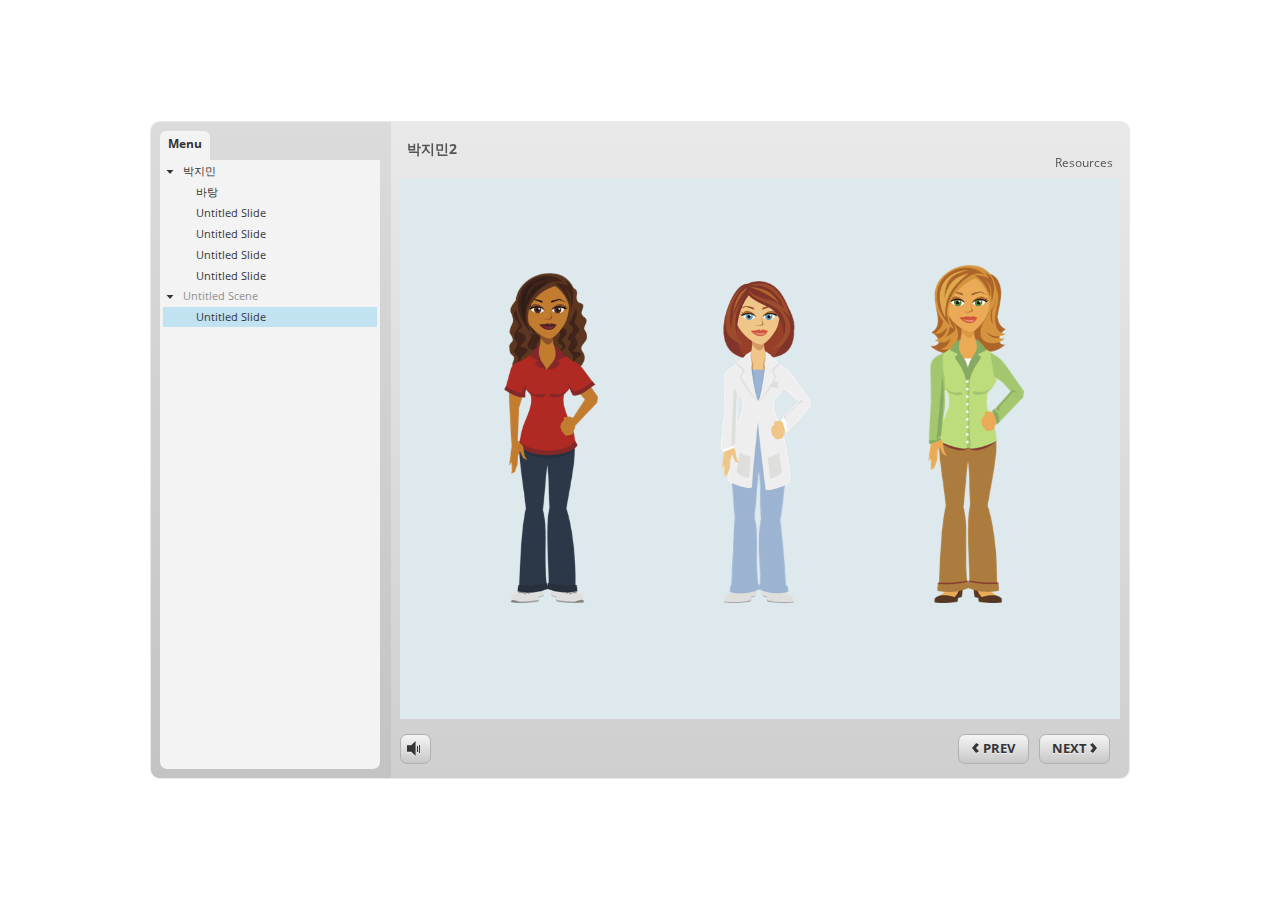
<file: story_html5.html>
<!DOCTYPE html>
<html lang="en-US">
<head>
  <meta charset="utf-8">
  <!-- Created using Storyline 3 - http://www.articulate.com  -->
  <!-- version: 3.11.23355.0 -->
  <title>&#48149;&#51648;&#48124;2</title>
  <meta http-equiv="x-ua-compatible" content="IE=edge" />
  <meta name="viewport" content="width=device-width, initial-scale=1.0, user-scalable=no, shrink-to-fit=no, minimal-ui" />
  <meta name="apple-mobile-web-app-capable" content="yes" />
  <style>
    html, body { height: 100%; padding: 0; margin: 0 }
    #app { height: 100%; width: 100%; }
  </style>
  
  <script>window.THREE = { };</script>
</head>
<body style="background: #FFFFFF" class="cs-HTML theme-classic">
  <!-- 360 -->
  <script>!function(e){function n(e,i){return e.test(i)}function i(e){var i=e||navigator.userAgent,o=i.split("[FBAN");if(void 0!==o[1]&&(i=o[0]),this.apple={phone:n(t,i),ipod:n(d,i),tablet:!n(t,i)&&n(s,i),device:n(t,i)||n(d,i)||n(s,i)},this.amazon={phone:n(h,i),tablet:!n(h,i)&&n(a,i),device:n(h,i)||n(a,i)},this.android={phone:n(h,i)||n(b,i),tablet:!n(h,i)&&!n(b,i)&&(n(a,i)||n(r,i)),device:n(h,i)||n(a,i)||n(b,i)||n(r,i)},this.windows={phone:n(l,i),tablet:n(p,i),device:n(l,i)||n(p,i)},this.other={blackberry:n(f,i),blackberry10:n(u,i),opera:n(c,i),firefox:n(A,i),chrome:n(w,i),device:n(f,i)||n(u,i)||n(c,i)||n(A,i)||n(w,i)},this.seven_inch=n(v,i),this.any=this.apple.device||this.android.device||this.windows.device||this.other.device||this.seven_inch,this.phone=this.apple.phone||this.android.phone||this.windows.phone,this.tablet=this.apple.tablet||this.android.tablet||this.windows.tablet,"undefined"==typeof window)return this}function o(){var e=new i;return e.Class=i,e}var t=/iPhone/i,d=/iPod/i,s=/iPad/i,b=/(?=.*\bAndroid\b)(?=.*\bMobile\b)/i,r=/Android/i,h=/(?=.*\bAndroid\b)(?=.*\bSD4930UR\b)/i,a=/(?=.*\bAndroid\b)(?=.*\b(?:KFOT|KFTT|KFJWI|KFJWA|KFSOWI|KFTHWI|KFTHWA|KFAPWI|KFAPWA|KFARWI|KFASWI|KFSAWI|KFSAWA)\b)/i,l=/IEMobile/i,p=/(?=.*\bWindows\b)(?=.*\bARM\b)/i,f=/BlackBerry/i,u=/BB10/i,c=/Opera Mini/i,w=/(CriOS|Chrome)(?=.*\bMobile\b)/i,A=/(?=.*\bFirefox\b)(?=.*\bMobile\b)/i,v=new RegExp("(?:Nexus 7|BNTV250|Kindle Fire|Silk|GT-P1000)","i");"undefined"!=typeof module&&module.exports&&"undefined"==typeof window?module.exports=i:"undefined"!=typeof module&&module.exports&&"undefined"!=typeof window?module.exports=o():"function"==typeof define&&define.amd?define("isMobile",[],e.isMobile=o()):e.isMobile=o()}(this);
    window.isMobile.apple.tablet = window.isMobile.apple.tablet ||
      (navigator.platform === 'MacIntel' && navigator.maxTouchPoints > 1);
    window.isMobile.apple.device = window.isMobile.apple.device || window.isMobile.apple.tablet;
    window.isMobile.tablet = window.isMobile.tablet || window.isMobile.apple.tablet;
    window.isMobile.any = window.isMobile.any || window.isMobile.apple.tablet;
  </script>

  <div id="focus-sink" aria-hidden="true" tabIndex="-1"></div>

  <div id="preso"></div>
  <script>
    window.DS = {};
    window.globals = {
      DATA_PATH_BASE: '',
      HAS_FRAME: true,
      HAS_SLIDE: true,

      lmsPresent: false,
      tinCanPresent: false,
      cmi5Present: false,
      aoSupport: false,
      scale: 'noscale',
      captureRc: false,
      browserSize: 'optimal',
      bgColor: '#FFFFFF',
      features: '',
      themeName: 'classic',
      preloaderColor: '#FFFFFF',
      suppressAnalytics: false,
      productChannel: 'perpetual',
      publishSource: 'storyline',
      aid: '',
      cid: 'ff191bd4-897e-477c-bc79-ac23ae932525',
      playerVersion: '3.11.23355.0',
      maxIosVideoElements: 5,

      
      parseParams: function(qs) {
        if (window.globals.parsedParams != null) {
          return window.globals.parsedParams;
        }
        qs = (qs || window.location.search.substr(1)).split('+').join(' ');
        var params = {},
            tokens,
            re = /[?&]?([^=]+)=([^&]*)/g;

        while (tokens = re.exec(qs)) {
          params[decodeURIComponent(tokens[1]).trim()] =
            decodeURIComponent(tokens[2]).trim();
        }
        window.globals.parsedParams = params;
        return params;
      }

    };

    (function() {

      var classTypes = [ 'desktop', 'mobile', 'phone', 'tablet' ];

      var addDeviceClasses = function(prefix, testObj) {
        var curr, i;
        for (i = 0; i < classTypes.length; i++) {
          curr = classTypes[i];
          if (testObj[curr]) {
            document.body.classList.add(prefix + curr);
          }
        }
      };

      var params = window.globals.parseParams(),
          isDevicePreview = params.devicepreview === '1',
          isPhoneOverride = params.deviceType === 'phone' || (isDevicePreview && params.phone == '1'),
          isTabletOverride = (params.deviceType === 'tablet' || isDevicePreview) && !isPhoneOverride,
          isMobileOverride = isPhoneOverride || isTabletOverride;

      var deviceView = {
        desktop: !window.isMobile.any && !isMobileOverride,
        mobile: window.isMobile.any || isMobileOverride,
        phone: isPhoneOverride || (window.isMobile.phone && !isTabletOverride),
        tablet: isTabletOverride || window.isMobile.tablet
      };

      window.globals.deviceView = deviceView;
      window.isMobile.desktop = !window.isMobile.any;
      window.isMobile.mobile = window.isMobile.any;

      addDeviceClasses('view-', deviceView);

    })();
  </script>
  
  <script src='story_content/user.js' type=text/javascript></script>
  <div class="slide-loader"></div>

  <script type="text/javascript">
    if (window.globals.deviceView.isMobile) { var doc = document, loader = doc.body.querySelector('.slide-loader'); [ 1, 2, 3 ].forEach(function(n) { var d = doc.createElement('div'); d.style.backgroundColor = window.globals.preloaderColor; d.classList.add('mobile-loader-dot'); d.classList.add('dot' + n); loader.appendChild(d); }); }
  </script>

  <div class="mobile-load-title-overlay" style="display: none">
    <div class="mobile-load-title">&#48149;&#51648;&#48124;2</div>
  </div>

  <div class="mobile-chrome-warning"></div>

  <script>
    
    if (window.autoSpider && window.vInterfaceObject) {
      document.querySelector('.mobile-load-title-overlay').style.display = 'none';
    }
  </script>

  

  <link rel="stylesheet" href="html5/data/css/output.min.css" data-noprefix />
</body>
<script src="html5/lib/scripts/ds-bootstrap.min.js"></script>
</html>
</file>
<file: html5/data/css/output.min.css>
@font-face {
  font-family: 'Open SansBold CharsBold96973A5B';
  src: url('[data-uri]');
  font-style: normal;
  font-weight: normal;
}
@font-face {
  font-family: 'Open Sans Charset1_ 6KzA7F6FB05';
  src: url('[data-uri]');
  font-style: normal;
  font-weight: normal;
}
@font-face {
  font-family: 'Tahoma Charset1_ 5pUjN652F76C49';
  src: url('[data-uri]');
  font-style: normal;
  font-weight: normal;
}
@font-face {
  font-family: 'MS PGothic Charset1_ 5a10E7B9A0';
  src: url('[data-uri]');
  font-style: normal;
  font-weight: normal;
}
.cs-pxabnsnfns00001100101 .cs-infopanel  {
  box-shadow: 0 1px 0 rgba(184, 184, 184, 1);
  background: rgba(255, 255, 255, 1);
}
.cs-pxabnsnfns00001100101 .cs-infopanel .cs-link {
  color: rgba(124, 34, 128, 1);
}
.cs-pxabnsnfns00001100101 .cs-infopanel .cs-link:hover {
  color: rgba(0, 0, 238, 1);
}
.cs-pxabnsnfns00001100101 .cs-infopanel .cs-name {
  color: rgba(68, 68, 68, 1);
}
.cs-pxabnsnfns00001100101 .cs-infopanel .cs-title {
  color: rgba(153, 153, 153, 1);
}
.cs-pxabnsnfns00001100101 .cs-infopanelpopup  {
  box-shadow: 0 1px 0 rgba(184, 184, 184, 1);
  background: linear-gradient(180deg, rgba(233, 233, 233, 1) 0%, rgba(207, 207, 207, 1) 100%);
}
.cs-pxabnsnfns00001100101 .cs-infopanelpopup .cs-link {
  color: rgba(124, 34, 128, 1);
}
.cs-pxabnsnfns00001100101 .cs-infopanelpopup .cs-link:hover {
  color: rgba(0, 0, 238, 1);
}
.cs-pxabnsnfns00001100101 .cs-infopanelpopup .cs-name {
  color: rgba(68, 68, 68, 1);
}
.cs-pxabnsnfns00001100101 .cs-infopanelpopup .cs-bio {
  color: rgba(153, 153, 153, 1);
}
.cs-pxabnsnfns00001100101 .cs-timer  {
  color: rgba(85, 85, 85, 1);
}
.cs-pxabnsnfns00001100101 .cs-duration stop:first-child {
  stop-color: rgba(0, 215, 255, 1);
}
.cs-pxabnsnfns00001100101 .cs-duration stop:last-child {
  stop-color: rgba(0, 171, 255, 1);
}
.cs-pxabnsnfns00001100101 .cs-elapsed stop:first-child {
  stop-color: rgba(254, 227, 71, 1);
}
.cs-pxabnsnfns00001100101 .cs-elapsed stop:last-child {
  stop-color: rgba(252, 204, 42, 1);
}
.cs-pxabnsnfns00001100101 .cs-timer .cs-pie .cs-innerstroke {
  stroke: rgba(199, 199, 199, 1);
}
.cs-pxabnsnfns00001100101 .cs-timer .cs-pie .cs-innerborder {
  stroke: rgba(255, 255, 255, 1);
}
.cs-pxabnsnfns00001100101 .cs-window  {
  box-shadow: 0 8px 5px rgba(0, 0, 0, 0.2);
  border-color: rgba(234, 234, 234, 1);
  background: rgba(243, 243, 243, 1);
  color: rgba(85, 85, 85, 1);
}
.cs-pxabnsnfns00001100101 .cs-window .cs-diva {
  border-color: rgba(247, 247, 247, 1);
}
.cs-pxabnsnfns00001100101 .cs-window .cs-divb {
  border-color: rgba(211, 211, 211, 1);
}
.cs-pxabnsnfns00001100101 .cs-editor .cs-editor-slide {
  color: rgba(85, 85, 85, 1);
}
.cs-pxabnsnfns00001100101 .cs-editor .cs-editor-html {
  color: rgba(68, 68, 68, 1);
}
.cs-pxabnsnfns00001100101 .cs-editor .cs-editor-button {
  text-shadow: 0 1px 0 rgba(240, 240, 240, 1);
  color: rgba(53, 53, 53, 1);
  border-color: rgba(177, 177, 177, 1);
  background: linear-gradient(180deg, rgba(245, 245, 245, 1) 0%, rgba(199, 199, 199, 1) 100%);
}
.cs-pxabnsnfns00001100101 .cs-editor .cs-editor-button:hover {
  background: linear-gradient(180deg, rgba(242, 242, 242, 1) 0%, rgba(175, 175, 175, 1) 100%);
}
.cs-pxabnsnfns00001100101 .cs-editor .cs-editor-button:active {
  background: linear-gradient(180deg, rgba(199, 199, 199, 1) 0%, rgba(244, 244, 244, 1) 100%);
}
.cs-pxabnsnfns00001100101 .cs-listitem  {
  color: rgba(53, 53, 53, 1);
  border-color: rgba(223, 223, 223, 1);
}
.cs-pxabnsnfns00001100101 .cs-listitem.cs-viewed {
  color: rgba(144, 144, 144, 1);
}
.cs-pxabnsnfns00001100101 .cs-listitem.cs-selected {
  color: rgba(53, 53, 53, 1);
  background: rgba(192, 226, 241, 1);
}
.cs-pxabnsnfns00001100101 .cs-listitem.cs-selected:hover {
  background: rgba(192, 226, 241, 1);
}
.cs-pxabnsnfns00001100101 .cs-listitem.cs-selected.hover {
  background: rgba(192, 226, 241, 1);
}
.cs-pxabnsnfns00001100101 .cs-listitem.cs-selected:focus {
  background: rgba(192, 226, 241, 1);
}
.cs-pxabnsnfns00001100101 .cs-listitem .cs-icon-carrot {
  fill: rgba(53, 53, 53, 1);
}
.cs-pxabnsnfns00001100101 .cs-listitem .cs-icon-carrot .cs-shadow {
  fill: rgba(255, 255, 255, 1);
}
.cs-pxabnsnfns00001100101 .cs-listitem:hover {
  background: rgba(230, 230, 230, 1);
}
.cs-pxabnsnfns00001100101 .cs-listitem.hover {
  background: rgba(230, 230, 230, 1);
}
.cs-pxabnsnfns00001100101 .cs-listitem:focus {
  background: rgba(230, 230, 230, 1);
}
.cs-pxabnsnfns00001100101 .cs-glossary  {
  color: rgba(53, 53, 53, 1);
}
.cs-pxabnsnfns00001100101 .cs-glossary .cs-scrolling-panel {
  background: rgba(231, 231, 231, 1);
}
.cs-pxabnsnfns00001100101 .cs-glossary .cs-term.cs-selected .cs-choice-list-trigger {
  color: rgba(53, 53, 53, 1);
  background: rgba(192, 226, 241, 1);
}
.cs-pxabnsnfns00001100101 .cs-glossary .cs-term.cs-selected .cs-choice-list-trigger:focus {
  color: rgba(53, 53, 53, 1);
  background: rgba(192, 226, 241, 1);
}
.cs-pxabnsnfns00001100101 .cs-glossary .cs-term:hover .cs-choice-list-trigger {
  background: rgba(230, 230, 230, 1);
}
.cs-pxabnsnfns00001100101 .cs-glossary .cs-term.hover .cs-choice-list-trigger {
  background: rgba(230, 230, 230, 1);
}
.cs-pxabnsnfns00001100101 .cs-glossary .cs-term .cs-choice-list-trigger:focus {
  background: rgba(230, 230, 230, 1);
}
.cs-pxabnsnfns00001100101 .cs-glossary .cs-diva {
  border-color: rgba(226, 226, 226, 1);
}
.cs-pxabnsnfns00001100101 .cs-glossary .cs-divb {
  border-color: rgba(226, 226, 226, 1);
}
.cs-pxabnsnfns00001100101 .cs-glossary .cs-divc {
  border-color: rgba(250, 250, 250, 1);
}
.cs-pxabnsnfns00001100101 .cs-glossary .cs-heading {
  color: rgba(68, 68, 68, 1);
}
.cs-pxabnsnfns00001100101 .cs-resource .cs-separator {
  border-color: rgba(224, 224, 224, 1);
}
.cs-pxabnsnfns00001100101 .cs-outline  {
  color: rgba(68, 68, 68, 1);
}
.cs-pxabnsnfns00001100101 .cs-outline .cs-diva {
  border-color: rgba(198, 198, 198, 1);
}
.cs-pxabnsnfns00001100101 .cs-outline .cs-divb {
  border-color: rgba(249, 249, 249, 1);
}
.cs-pxabnsnfns00001100101 .cs-outline .cs-divc {
  border-color: rgba(225, 225, 225, 1);
}
.cs-pxabnsnfns00001100101 .cs-outline .cs-search-filter:hover {
  color: rgba(0, 0, 238, 1);
}
.cs-pxabnsnfns00001100101 .cs-outline .cs-search-filter.hover {
  color: rgba(0, 0, 238, 1);
}
.cs-pxabnsnfns00001100101 .cs-transcript  {
  color: rgba(68, 68, 68, 1);
}
.cs-pxabnsnfns00001100101 .cs-transcript .cs-div {
  border-color: rgba(225, 225, 225, 1);
}
.cs-pxabnsnfns00001100101 .cs-tabs:not(.topmenu-item) {
  color: rgba(85, 85, 85, 1);
}
.cs-pxabnsnfns00001100101 .cs-tabs .cs-inner-button:not(.topmenu-item) {
  text-shadow: 0 1px 0 rgba(240, 240, 240, 1);
}
.cs-pxabnsnfns00001100101 .cs-tabs:hover:not(.topmenu-item) {
  color: rgba(51, 51, 51, 1);
}
.cs-pxabnsnfns00001100101 .cs-tabs.cs-selected {
  background: rgba(243, 243, 243, 1);
  color: rgba(51, 51, 51, 1);
}
.cs-pxabnsnfns00001100101 .cs-seekcontrol  {
  background: linear-gradient(180deg, rgba(245, 245, 245, 1) 0%, rgba(199, 199, 199, 1) 100%);
  border-color: rgba(177, 177, 177, 1);
}
.cs-pxabnsnfns00001100101 .cs-seekcontrol .cs-button:hover .cs-icon {
  fill: rgba(85, 85, 85, 1);
}
.cs-pxabnsnfns00001100101 .cs-seekcontrol .cs-button.hover .cs-icon {
  fill: rgba(85, 85, 85, 1);
}
.cs-pxabnsnfns00001100101 .cs-seekcontrol .cs-button .cs-icon-shadow {
  fill: rgba(240, 240, 240, 1);
}
.cs-pxabnsnfns00001100101 .cs-seekcontrol .cs-button .cs-icon {
  fill: rgba(45, 45, 45, 1);
}
.cs-pxabnsnfns00001100101 .cs-seekcontrol .cs-seek .cs-fill {
  background: rgba(255, 255, 255, 1);
}
.cs-pxabnsnfns00001100101 .cs-seekcontrol .cs-seek {
  background: rgba(231, 231, 231, 1);
  border-color: rgba(184, 184, 184, 1);
}
.cs-pxabnsnfns00001100101 .cs-searchinput .cs-input {
  color: rgba(138, 138, 138, 1);
  border-color: rgba(173, 173, 173, 1);
  background: rgba(223, 223, 223, 1);
}
.cs-pxabnsnfns00001100101 .cs-searchinput .cs-input:focus {
  color: rgba(51, 51, 51, 1);
  background: rgba(250, 250, 250, 1);
}
.cs-pxabnsnfns00001100101 .cs-searchinput .cs-input:hover {
  box-shadow: inset 0 0 1px 0 rgba(107, 248, 255, 1);
}
.cs-pxabnsnfns00001100101 .cs-searchinput .cs-input.hover {
  box-shadow: inset 0 0 1px 0 rgba(107, 248, 255, 1);
}
.cs-pxabnsnfns00001100101 .cs-searchinput .cs-button .cs-icon {
  fill: rgba(138, 138, 138, 1);
}
.cs-pxabnsnfns00001100101 .cs-searchinput .cs-button:hover {
  fill: linear-gradient(180deg, rgba(245, 245, 245, 1) 0%, rgba(199, 199, 199, 1) 100%);
}
.cs-pxabnsnfns00001100101 .cs-searchinput .cs-button.hover {
  fill: linear-gradient(180deg, rgba(245, 245, 245, 1) 0%, rgba(199, 199, 199, 1) 100%);
}
.cs-pxabnsnfns00001100101 .cs-menu  {
  box-shadow: 0 1px 0 rgba(184, 184, 184, 1);
  background: rgba(243, 243, 243, 1);
}
.cs-pxabnsnfns00001100101 .cs-topmenu-item.active .cs-tab {
  background: rgba(243, 243, 243, 1);
}
.cs-pxabnsnfns00001100101 .cs-logo  {
  box-shadow: 0 1px 0 rgba(184, 184, 184, 1);
  background: rgba(255, 255, 255, 1);
}
.cs-pxabnsnfns00001100101 .cs-checkbox  {
  color: rgba(68, 68, 68, 1);
}
.cs-pxabnsnfns00001100101 .cs-checkbox:hover {
  border-color: rgba(107, 248, 255, 1);
}
.cs-pxabnsnfns00001100101 .cs-checkbox.hover {
  border-color: rgba(107, 248, 255, 1);
}
.cs-pxabnsnfns00001100101 .cs-checkbox .cs-box {
  color: rgba(255, 255, 255, 1);
  border-color: rgba(184, 184, 184, 1);
}
.cs-pxabnsnfns00001100101 .cs-checkbox .cs-box:checked::after {
  color: rgba(51, 204, 0, 1);
}
.cs-pxabnsnfns00001100101 .cs-button  {
  text-shadow: 0 1px 0 rgba(240, 240, 240, 1);
  color: rgba(53, 53, 53, 1);
  border-color: rgba(177, 177, 177, 1);
  background: linear-gradient(180deg, rgba(245, 245, 245, 1) 0%, rgba(199, 199, 199, 1) 100%);
  box-shadow: 0 1px 0 rgba(207, 207, 207, 1);
}
.cs-pxabnsnfns00001100101 .cs-button .cs-icon {
  fill: rgba(53, 53, 53, 1);
}
.cs-pxabnsnfns00001100101 .cs-button .cs-icon-shadow {
  fill: rgba(240, 240, 240, 1);
}
.cs-pxabnsnfns00001100101 .cs-button:hover {
  background: linear-gradient(180deg, rgba(242, 242, 242, 1) 0%, rgba(175, 175, 175, 1) 100%);
}
.cs-pxabnsnfns00001100101 .cs-button.hover {
  background: linear-gradient(180deg, rgba(242, 242, 242, 1) 0%, rgba(175, 175, 175, 1) 100%);
}
.cs-pxabnsnfns00001100101 .cs-button:active {
  background: linear-gradient(180deg, rgba(199, 199, 199, 1) 0%, rgba(244, 244, 244, 1) 100%);
}
.cs-pxabnsnfns00001100101 .cs-button.cs-disabled:hover {
  background: linear-gradient(180deg, rgba(245, 245, 245, 1) 0%, rgba(199, 199, 199, 1) 100%);
}
.cs-pxabnsnfns00001100101 .cs-button.cs-disabled.hover {
  background: linear-gradient(180deg, rgba(245, 245, 245, 1) 0%, rgba(199, 199, 199, 1) 100%);
}
.cs-pxabnsnfns00001100101 .cs-button.cs-disabled:active {
  background: linear-gradient(180deg, rgba(245, 245, 245, 1) 0%, rgba(199, 199, 199, 1) 100%);
}
.cs-pxabnsnfns00001100101 .cs-button.cs-volume:hover {
  background: linear-gradient(180deg, rgba(245, 245, 245, 1) 0%, rgba(199, 199, 199, 1) 100%);
}
.cs-pxabnsnfns00001100101 .cs-button.cs-volume.hover {
  background: linear-gradient(180deg, rgba(245, 245, 245, 1) 0%, rgba(199, 199, 199, 1) 100%);
}
.cs-pxabnsnfns00001100101 .cs-button.cs-volume:active {
  background: linear-gradient(180deg, rgba(245, 245, 245, 1) 0%, rgba(199, 199, 199, 1) 100%);
}
.cs-pxabnsnfns00001100101.cs-base  {
  color: rgba(85, 85, 85, 1);
  border-color: rgba(233, 233, 233, 1);
  background: linear-gradient(180deg, rgba(233, 233, 233, 1) 0%, rgba(207, 207, 207, 1) 100%);
}
.cs-pxabnsnfns00001100101.cs-base .cs-separator .cs-diva {
  background: rgba(211, 211, 211, 1);
}
.cs-pxabnsnfns00001100101.cs-base .cs-separator .cs-divb {
  background: rgba(247, 247, 247, 1);
}
.cs-pxabnsnfns00001100101.cs-base .cs-topmenu-item.active .cs-tab {
  border-color: rgba(211, 211, 211, 1);
}
.cs-pxabnsnfns00001100101.cs-base .cs-topmenu-item.active .cs-panel {
  border-color: rgba(211, 211, 211, 1);
}
.cs-pxabnsnfns00001100101.cs-base .cs-left {
  background: linear-gradient(180deg, rgba(219, 219, 219, 1) 0%, rgba(195, 195, 195, 1) 100%);
}
.cs-pxabnsnfns00001100101.cs-base .cs-area-primary .cs-slide-container {
  background: linear-gradient(180deg, rgba(233, 233, 233, 1) 0%, rgba(207, 207, 207, 1) 100%);
}
.cs-pxabnsnfns00001100101 .cs-volume::-moz-range-thumb {
  border-color: rgba(165, 165, 165, 1);
  box-shadow: inset 0 0 1px 0 rgba(212, 212, 212, 1);
  background: rgba(200, 200, 200, 1);
}
.cs-pxabnsnfns00001100101 .cs-volume::-ms-thumb {
  border-color: rgba(165, 165, 165, 1);
  box-shadow: inset 0 0 1px 0 rgba(212, 212, 212, 1);
  background: rgba(200, 200, 200, 1);
}
.cs-pxabnsnfns00001100101 .cs-volume::-webkit-slider-thumb {
  border-color: rgba(165, 165, 165, 1);
  box-shadow: inset 0 0 1px 0 rgba(212, 212, 212, 1);
  background: rgba(200, 200, 200, 1);
}
.cs-pxabnsnfns00001100101 .cs-volume::-moz-range-track {
  border-color: rgba(242, 242, 242, 1);
  background: linear-gradient(180deg, rgba(188, 188, 188, 1) 0%, rgba(188, 188, 188, 1) 50.196%, rgba(195, 195, 195, 1) 100%);
}
.cs-pxabnsnfns00001100101 .cs-volume::-ms-track {
  border-color: rgba(242, 242, 242, 1);
  background: linear-gradient(180deg, rgba(188, 188, 188, 1) 0%, rgba(188, 188, 188, 1) 50.196%, rgba(195, 195, 195, 1) 100%);
}
.cs-pxabnsnfns00001100101 .cs-volume::-webkit-slider-runnable-track {
  border-color: rgba(242, 242, 242, 1);
  background: linear-gradient(180deg, rgba(188, 188, 188, 1) 0%, rgba(188, 188, 188, 1) 50.196%, rgba(195, 195, 195, 1) 100%);
}
body.show-focus .tab-focus-box {
  border-color: rgba(255, 255, 0, 1);
}
.skipnav {
  border-color: rgba(255, 255, 0, 1);
}
.fn-npnxnanbsnfns00001100101 {
  font-family: 'Open SansD6FFC9F9';
  -webkit-font-variant-ligatures: no-common-ligatures;
  font-variant-ligatures: no-common-ligatures;
}
.fn-pxabnsnfns00001100101 {
  font-family: 'Open SansD6FFC9F9';
  -webkit-font-variant-ligatures: no-common-ligatures;
  font-variant-ligatures: no-common-ligatures;
}
.fn-npxnabnsnfns00001100101 {
  font-family: 'Open SansD6FFC9F9';
  -webkit-font-variant-ligatures: no-common-ligatures;
  font-variant-ligatures: no-common-ligatures;
}
.fn-npnxnanbnsnfns00001100101 {
  font-family: 'Open SansD6FFC9F9';
  -webkit-font-variant-ligatures: no-common-ligatures;
  font-variant-ligatures: no-common-ligatures;
}
.fn-pxabnsnfns00001100100 {
  font-family: 'Open SansD6FFC9F9';
  -webkit-font-variant-ligatures: no-common-ligatures;
  font-variant-ligatures: no-common-ligatures;
}
@font-face {
  font-family: 'Open SansD6FFC9F9';
  src: url('[data-uri]');
  font-style: normal;
  font-weight: bold;
}
@font-face {
  font-family: 'Open SansD6FFC9F9';
  src: url('[data-uri]');
  font-style: normal;
  font-weight: normal;
}
.cs-InvalidPromptSlide .cs-68WI1clxTme-InvalidPromptSlide-btn0 {
  color: rgba(53, 53, 53, 1);
  border-color: rgba(177, 177, 177, 1);
  background: linear-gradient(180deg, rgba(245, 245, 245, 1) 0%, rgba(199, 199, 199, 1) 100%);
  text-shadow: 0 1px 0 rgba(240, 240, 240, 1);
}
.cs-InvalidPromptSlide .cs-68WI1clxTme-InvalidPromptSlide-btn0 .cs-html {
  color: rgba(68, 68, 68, 1);
}
.cs-InvalidPromptSlide .cs-68WI1clxTme-InvalidPromptSlide-btn0 .cs-slide {
  border-color: rgba(85, 85, 85, 1);
}
.cs-InvalidPromptSlide .cs-68WI1clxTme-InvalidPromptSlide-btn0:hover {
  background: linear-gradient(180deg, rgba(242, 242, 242, 1) 0%, rgba(175, 175, 175, 1) 100%);
}
.cs-InvalidPromptSlide .cs-68WI1clxTme-InvalidPromptSlide-btn0:active {
  background: linear-gradient(180deg, rgba(199, 199, 199, 1) 0%, rgba(244, 244, 244, 1) 100%);
}
.cs-PrintPromptSlide .cs-68WI1clxTme-PrintPromptSlide-btn0 {
  color: rgba(53, 53, 53, 1);
  border-color: rgba(177, 177, 177, 1);
  background: linear-gradient(180deg, rgba(245, 245, 245, 1) 0%, rgba(199, 199, 199, 1) 100%);
  text-shadow: 0 1px 0 rgba(240, 240, 240, 1);
}
.cs-PrintPromptSlide .cs-68WI1clxTme-PrintPromptSlide-btn0 .cs-html {
  color: rgba(68, 68, 68, 1);
}
.cs-PrintPromptSlide .cs-68WI1clxTme-PrintPromptSlide-btn0 .cs-slide {
  border-color: rgba(85, 85, 85, 1);
}
.cs-PrintPromptSlide .cs-68WI1clxTme-PrintPromptSlide-btn0:hover {
  background: linear-gradient(180deg, rgba(242, 242, 242, 1) 0%, rgba(175, 175, 175, 1) 100%);
}
.cs-PrintPromptSlide .cs-68WI1clxTme-PrintPromptSlide-btn0:active {
  background: linear-gradient(180deg, rgba(199, 199, 199, 1) 0%, rgba(244, 244, 244, 1) 100%);
}
.cs-ScrollPromptSlide .cs-68WI1clxTme-ScrollPromptSlide-btn0 {
  color: rgba(53, 53, 53, 1);
  border-color: rgba(177, 177, 177, 1);
  background: linear-gradient(180deg, rgba(245, 245, 245, 1) 0%, rgba(199, 199, 199, 1) 100%);
  text-shadow: 0 1px 0 rgba(240, 240, 240, 1);
}
.cs-ScrollPromptSlide .cs-68WI1clxTme-ScrollPromptSlide-btn0 .cs-html {
  color: rgba(68, 68, 68, 1);
}
.cs-ScrollPromptSlide .cs-68WI1clxTme-ScrollPromptSlide-btn0 .cs-slide {
  border-color: rgba(85, 85, 85, 1);
}
.cs-ScrollPromptSlide .cs-68WI1clxTme-ScrollPromptSlide-btn0:hover {
  background: linear-gradient(180deg, rgba(242, 242, 242, 1) 0%, rgba(175, 175, 175, 1) 100%);
}
.cs-ScrollPromptSlide .cs-68WI1clxTme-ScrollPromptSlide-btn0:active {
  background: linear-gradient(180deg, rgba(199, 199, 199, 1) 0%, rgba(244, 244, 244, 1) 100%);
}
.cs-ResumePromptSlide .cs-68WI1clxTme-ResumePromptSlide-btn0 {
  color: rgba(53, 53, 53, 1);
  border-color: rgba(177, 177, 177, 1);
  background: linear-gradient(180deg, rgba(245, 245, 245, 1) 0%, rgba(199, 199, 199, 1) 100%);
  text-shadow: 0 1px 0 rgba(240, 240, 240, 1);
}
.cs-ResumePromptSlide .cs-68WI1clxTme-ResumePromptSlide-btn0 .cs-html {
  color: rgba(68, 68, 68, 1);
}
.cs-ResumePromptSlide .cs-68WI1clxTme-ResumePromptSlide-btn0 .cs-slide {
  border-color: rgba(85, 85, 85, 1);
}
.cs-ResumePromptSlide .cs-68WI1clxTme-ResumePromptSlide-btn0:hover {
  background: linear-gradient(180deg, rgba(242, 242, 242, 1) 0%, rgba(175, 175, 175, 1) 100%);
}
.cs-ResumePromptSlide .cs-68WI1clxTme-ResumePromptSlide-btn0:active {
  background: linear-gradient(180deg, rgba(199, 199, 199, 1) 0%, rgba(244, 244, 244, 1) 100%);
}
.cs-ResumePromptSlide .cs-68WI1clxTme-ResumePromptSlide-btn1 {
  color: rgba(53, 53, 53, 1);
  border-color: rgba(177, 177, 177, 1);
  background: linear-gradient(180deg, rgba(245, 245, 245, 1) 0%, rgba(199, 199, 199, 1) 100%);
  text-shadow: 0 1px 0 rgba(240, 240, 240, 1);
}
.cs-ResumePromptSlide .cs-68WI1clxTme-ResumePromptSlide-btn1 .cs-html {
  color: rgba(68, 68, 68, 1);
}
.cs-ResumePromptSlide .cs-68WI1clxTme-ResumePromptSlide-btn1 .cs-slide {
  border-color: rgba(85, 85, 85, 1);
}
.cs-ResumePromptSlide .cs-68WI1clxTme-ResumePromptSlide-btn1:hover {
  background: linear-gradient(180deg, rgba(242, 242, 242, 1) 0%, rgba(175, 175, 175, 1) 100%);
}
.cs-ResumePromptSlide .cs-68WI1clxTme-ResumePromptSlide-btn1:active {
  background: linear-gradient(180deg, rgba(199, 199, 199, 1) 0%, rgba(244, 244, 244, 1) 100%);
}
.cs-ExternalInterfaceErrorSlide .cs-buttonOK {
  color: rgba(53, 53, 53, 1);
  border-color: rgba(177, 177, 177, 1);
  background: linear-gradient(180deg, rgba(245, 245, 245, 1) 0%, rgba(199, 199, 199, 1) 100%);
  text-shadow: 0 1px 0 rgba(240, 240, 240, 1);
}
.cs-ExternalInterfaceErrorSlide .cs-buttonOK .cs-html {
  color: rgba(68, 68, 68, 1);
}
.cs-ExternalInterfaceErrorSlide .cs-buttonOK .cs-slide {
  border-color: rgba(85, 85, 85, 1);
}
.cs-ExternalInterfaceErrorSlide .cs-buttonOK:hover {
  background: linear-gradient(180deg, rgba(242, 242, 242, 1) 0%, rgba(175, 175, 175, 1) 100%);
}
.cs-ExternalInterfaceErrorSlide .cs-buttonOK:active {
  background: linear-gradient(180deg, rgba(199, 199, 199, 1) 0%, rgba(244, 244, 244, 1) 100%);
}
</file>
